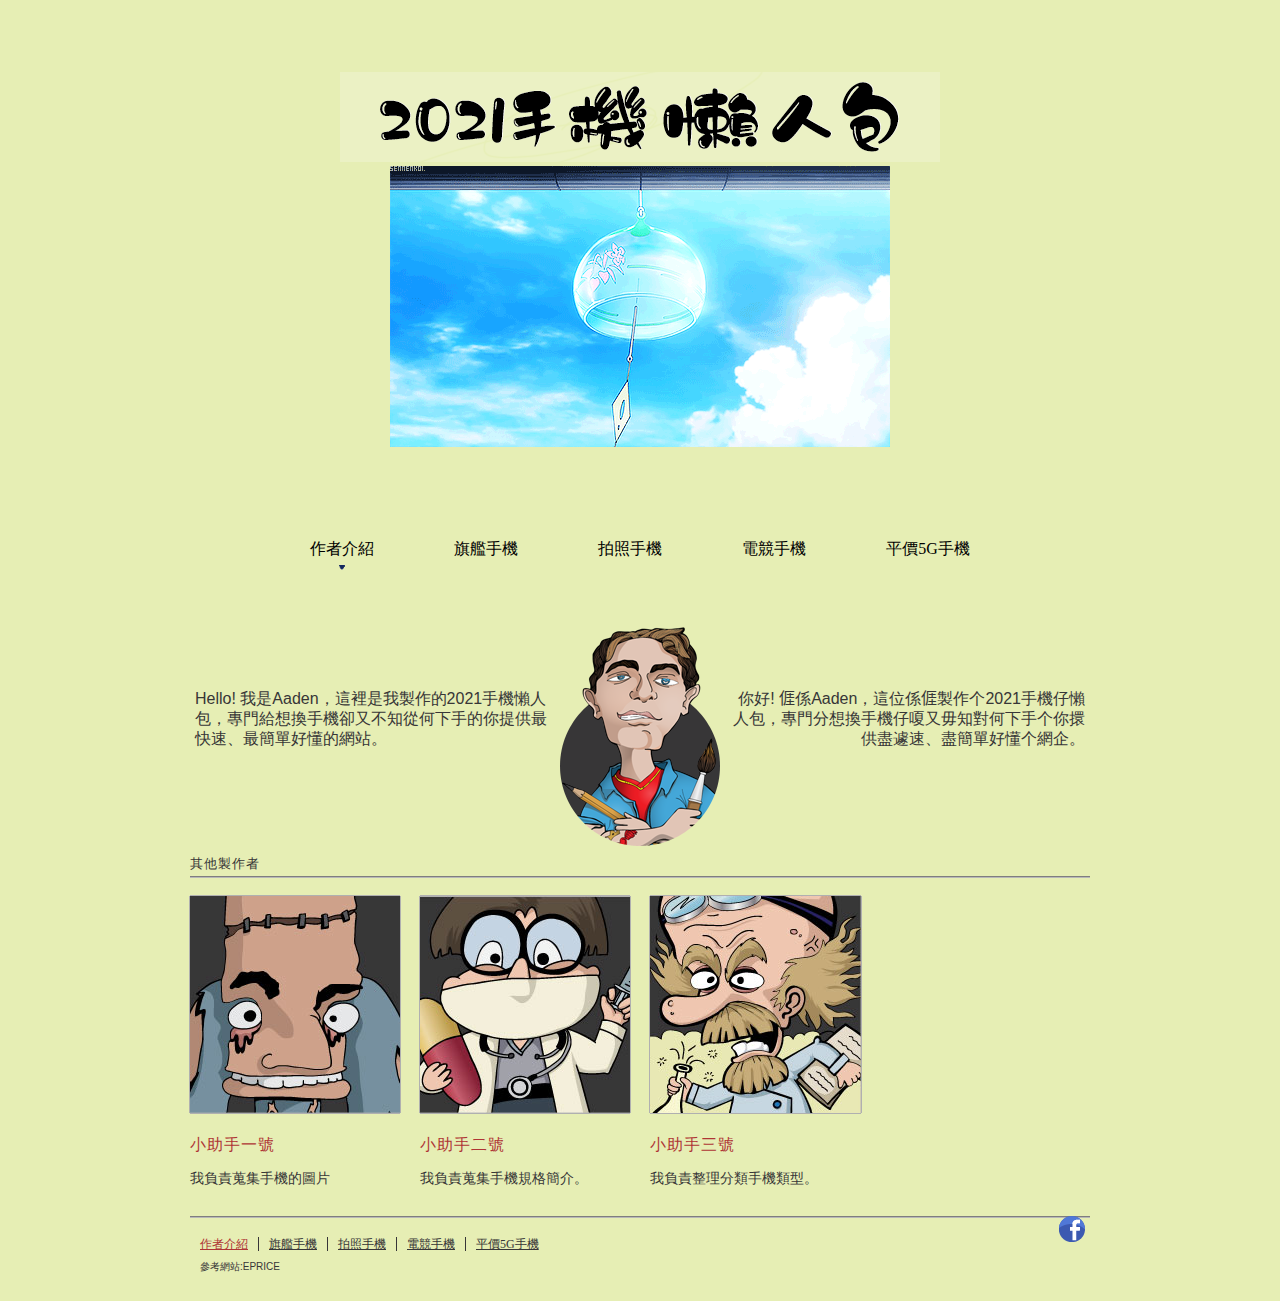
<file: index.html>
<!DOCTYPE html>
<!-- Website template by freewebsitetemplates.com -->
<html>
<head>
	<meta charset="UTF-8">
	<title>2021手機懶人包</title>
	<link href="https://tauhu.tw/tauhu-oo.css" rel="stylesheet">
	<link rel="stylesheet" href="css/style.css" type="text/css">
	<style type="text/css">
		p{
			font-family: tauhu-oo, PingFangTC-Regular, "Microsoft JhengHei", sans-serif;
		}

	</style>
</head>
<body>
	<br><br><br><br>
	<a href="index.html" id="logo"><img src="images/07.png" alt="LOGO"></a>
	<div id="header">
		<div>
			
			<div id="navigation">
				<br><br><br><br><br><br><br><br><br><br><br><br><br><br>
				<ul>
					<li class="selected">
						<a href="index.html">作者介紹</a>
					</li>
					<li>
						<a href="work.html">旗艦手機</a>
					</li>
					<li>
						<a href="blog.html">拍照手機</a>
					</li>
					<li>
						<a href="about.html">電競手機</a>
					</li>
					<li>
						<a href="contact.html">平價5G手機</a>
					</li>
				</ul>
			</div>
		</div>
	</div>
	<div id="page">
		<div id="contents">
			<div id="welcome">
				<p>
					Hello! 我是Aaden，這裡是我製作的2021手機懶人包，專門給想換手機卻又不知從何下手的你提供最快速、最簡單好懂的網站。
				</p>
				<img src="images/artist-small.png" alt="Welcome">
				<p>
					你好! 𠊎係Aaden，這位係𠊎製作个2021手機仔懶人包，專門分想換手機仔嗄又毋知對何下手个你擐供盡遽速、盡簡單好懂个網企。
				</p>
			</div>
			<div id="featured">
				<h5>其他製作者</h5>
				<ul>
					
					<li>
						<a href="work.html"><img src="images/zombie.jpg" alt="Illustration"></a>
						<h4>小助手一號</h4>
						<p>
							我負責蒐集手機的圖片
						</p>
					</li>
					<li>
						<a href="work.html"><img src="images/doctor.jpg" alt="Illustration"></a>
						<h4>小助手二號</h4>
						<p>
							我負責蒐集手機規格簡介。
						</p>
					</li>
					<li>
						<a href="work.html"><img src="images/scientist.jpg" alt="Illustration"></a>
						<h4>小助手三號</h4>
						<p>
							我負責整理分類手機類型。
						</p>
					</li>
				</ul>
			</div>
			
		<div id="footer">
			<div id="connect">
						<a href="https://www.facebook.com/epriceTW/" target="_blank" class="facebook"></a> 
			</div><br>
			<ul class="navigation">
				<li class="selected">
					<a href="index.html">作者介紹</a>
				</li>
				<li>
					<a href="work.html">旗艦手機</a>
				</li>
				<li>
					<a href="blog.html">拍照手機</a>
				</li>
				<li>
					<a href="about.html">電競手機</a>
				</li>
				<li>
					<a href="contact.html">平價5G手機</a>
				</li>
			</ul>
			<p class="uppercase">
				
				參考網站:ePrice
			</p>
		
		</div>
	</div>
</body>
</html>
</file>
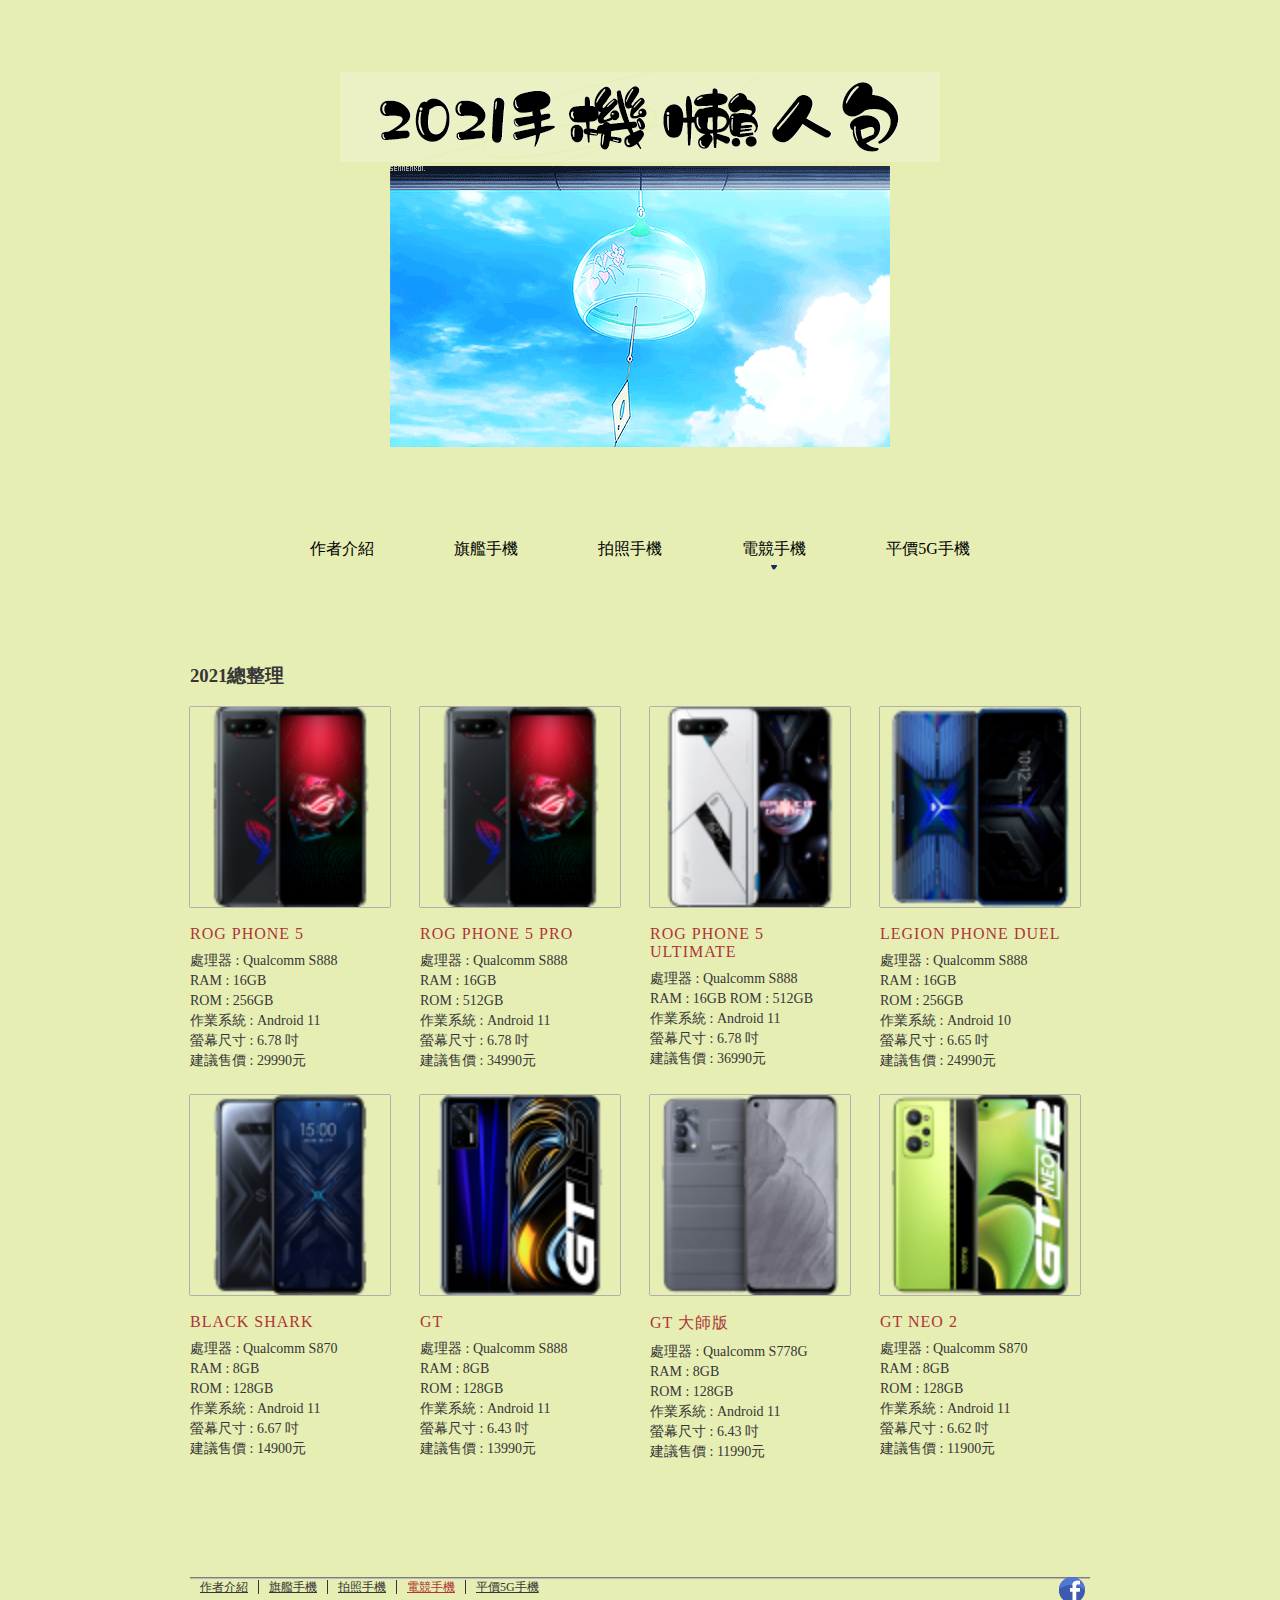
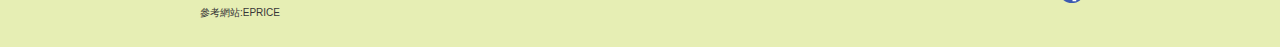
<file: about.html>
<!DOCTYPE html>
<!-- Website template by freewebsitetemplates.com -->
<html>
<head>
	<meta charset="UTF-8">
	<title>2021手機懶人包-電競手機</title>
	<link rel="stylesheet" href="css/style.css" type="text/css">
</head>
<body>
	<br><br><br><br>
	<a href="index.html" id="logo"><img src="images/07.png" alt="LOGO"></a>
	<div id="header">
		<div>
			
			<div id="navigation">
				<br><br><br><br><br><br><br><br><br><br><br><br><br><br>
				<ul>
					<li>
						<a href="index.html">作者介紹</a>
					</li>
					<li>
						<a href="work.html">旗艦手機</a>
					</li>
					<li>
						<a href="blog.html">拍照手機</a>
					</li>
					<li  class="selected">
						<a href="about.html">電競手機</a>
					</li>
					<li>
						<a href="contact.html">平價5G手機</a>
					</li>
				</ul>
			</div>
		</div>
	</div>
	<div id="page">
		<div id="contents">
			<div id="about">
			<h3>2021總整理</h3>
				<ul id="gallery">
					<li>
						<a href="work.html"><img src="images/ROG Phone 5.png" alt="ROG Phone 5" height="200"></a>
						<h4>ROG Phone 5</h4>
						<p>
							處理器 : Qualcomm S888 <br> 
							RAM : 16GB <br> 
							ROM : 256GB <br> 
							作業系統 : Android 11 <br> 
							螢幕尺寸 : 6.78 吋 <br> 
							建議售價 : 29990元 <br> 
						</p>					
					</li>

					<li>
						<a href="work.html"><img src="images/ROG Phone 5 Pro.png" alt="ROG Phone 5 Pro" height="200"></a>
						<h4>ROG Phone 5 Pro</h4>
						<p>
							處理器 : Qualcomm S888 <br> 
							RAM : 16GB <br> 
							ROM : 512GB <br> 
							作業系統 : Android 11 <br> 
							螢幕尺寸 : 6.78 吋 <br> 
							建議售價 : 34990元 <br> 
						</p>					
					</li>


					<li>
						<a href="work.html"><img src="images/ROG Phone 5 Ultimate.png" alt="ROG Phone 5 Ultimate" height="200"></a>
						<h4>ROG Phone 5 Ultimate</h4>
						<p>
							處理器 : Qualcomm S888 <br> 
							RAM : 16GB 
							ROM : 512GB <br> 
							作業系統 : Android 11 <br> 
							螢幕尺寸 : 6.78 吋 <br> 
							建議售價 : 36990元 <br> 
						</p>					
					</li>


					<li>
						<a href="work.html"><img src="images/Legion Phone Duel.png" alt="Legion Phone Duel" height="200"></a>
						<h4>Legion Phone Duel</h4>
						<p>
							處理器 : Qualcomm S888 <br> 
							RAM : 16GB <br> 
							ROM : 256GB <br> 
							作業系統 : Android 10<br> 
							螢幕尺寸 : 6.65 吋 <br> 
							建議售價 : 24990元 <br> 
						</p>					
					</li>


					<li>
						<a href="work.html"><img src="images/Black shark.png" alt="Black shark" height="200"></a>
						<h4>Black shark</h4>
						<p>
							處理器 : Qualcomm S870 <br> 
							RAM : 8GB <br> 
							ROM : 128GB <br> 
							作業系統 : Android 11 <br> 
							螢幕尺寸 : 6.67 吋 <br> 
							建議售價 : 14900元 <br> 
						</p>					
					</li>



					<li>
						<a href="work.html"><img src="images/GT.png" alt="GT" height="200"></a>
						<h4>GT</h4>
						<p>
							處理器 : Qualcomm S888 <br> 
							RAM : 8GB <br> 
							ROM : 128GB <br> 
							作業系統 : Android 11 <br> 
							螢幕尺寸 : 6.43 吋 <br> 
							建議售價 : 13990元 <br> 
						</p>					
					</li>



					<li>
						<a href="work.html"><img src="images/GT 大師版.png" alt="GT 大師版" height="200"></a>
						<h4>GT 大師版</h4>
						<p>
							處理器 : Qualcomm S778G <br> 
							RAM : 8GB <br> 
							ROM : 128GB <br> 
							作業系統 : Android 11 <br> 
							螢幕尺寸 : 6.43 吋 <br> 
							建議售價 : 11990元 <br> 
						</p>					
					</li>





					<li>
						<a href="work.html"><img src="images/GT Neo 2.png" alt="GT Neo 2" height="200"></a>
						<h4>GT Neo 2</h4>
						<p>
							處理器 : Qualcomm S870 <br> 
							RAM : 8GB <br> 
							ROM : 128GB <br> 
							作業系統 : Android 11 <br> 
							螢幕尺寸 : 6.62 吋 <br> 
							建議售價 : 11900元 <br> 
						</p>					
					</li>




		</div>
		<div id="footer">
			<div id="connect">
						<a href="https://www.facebook.com/epriceTW/" target="_blank" class="facebook"></a> 
			</div>
			<ul class="navigation">
				<li>
					<a href="index.html">作者介紹</a>
				</li>
				<li>
					<a href="work.html">旗艦手機</a>
				</li>
				<li>
					<a href="blog.html">拍照手機</a>
				</li>
				<li  class="selected">
					<a href="about.html">電競手機</a>
				</li>
				<li>
					<a href="contact.html">平價5G手機</a>
				</li>
			</ul>
            <p class="uppercase">
				
				參考網站:ePrice
			</p>
		</div>
	</div>
</body>
</html>
</file>
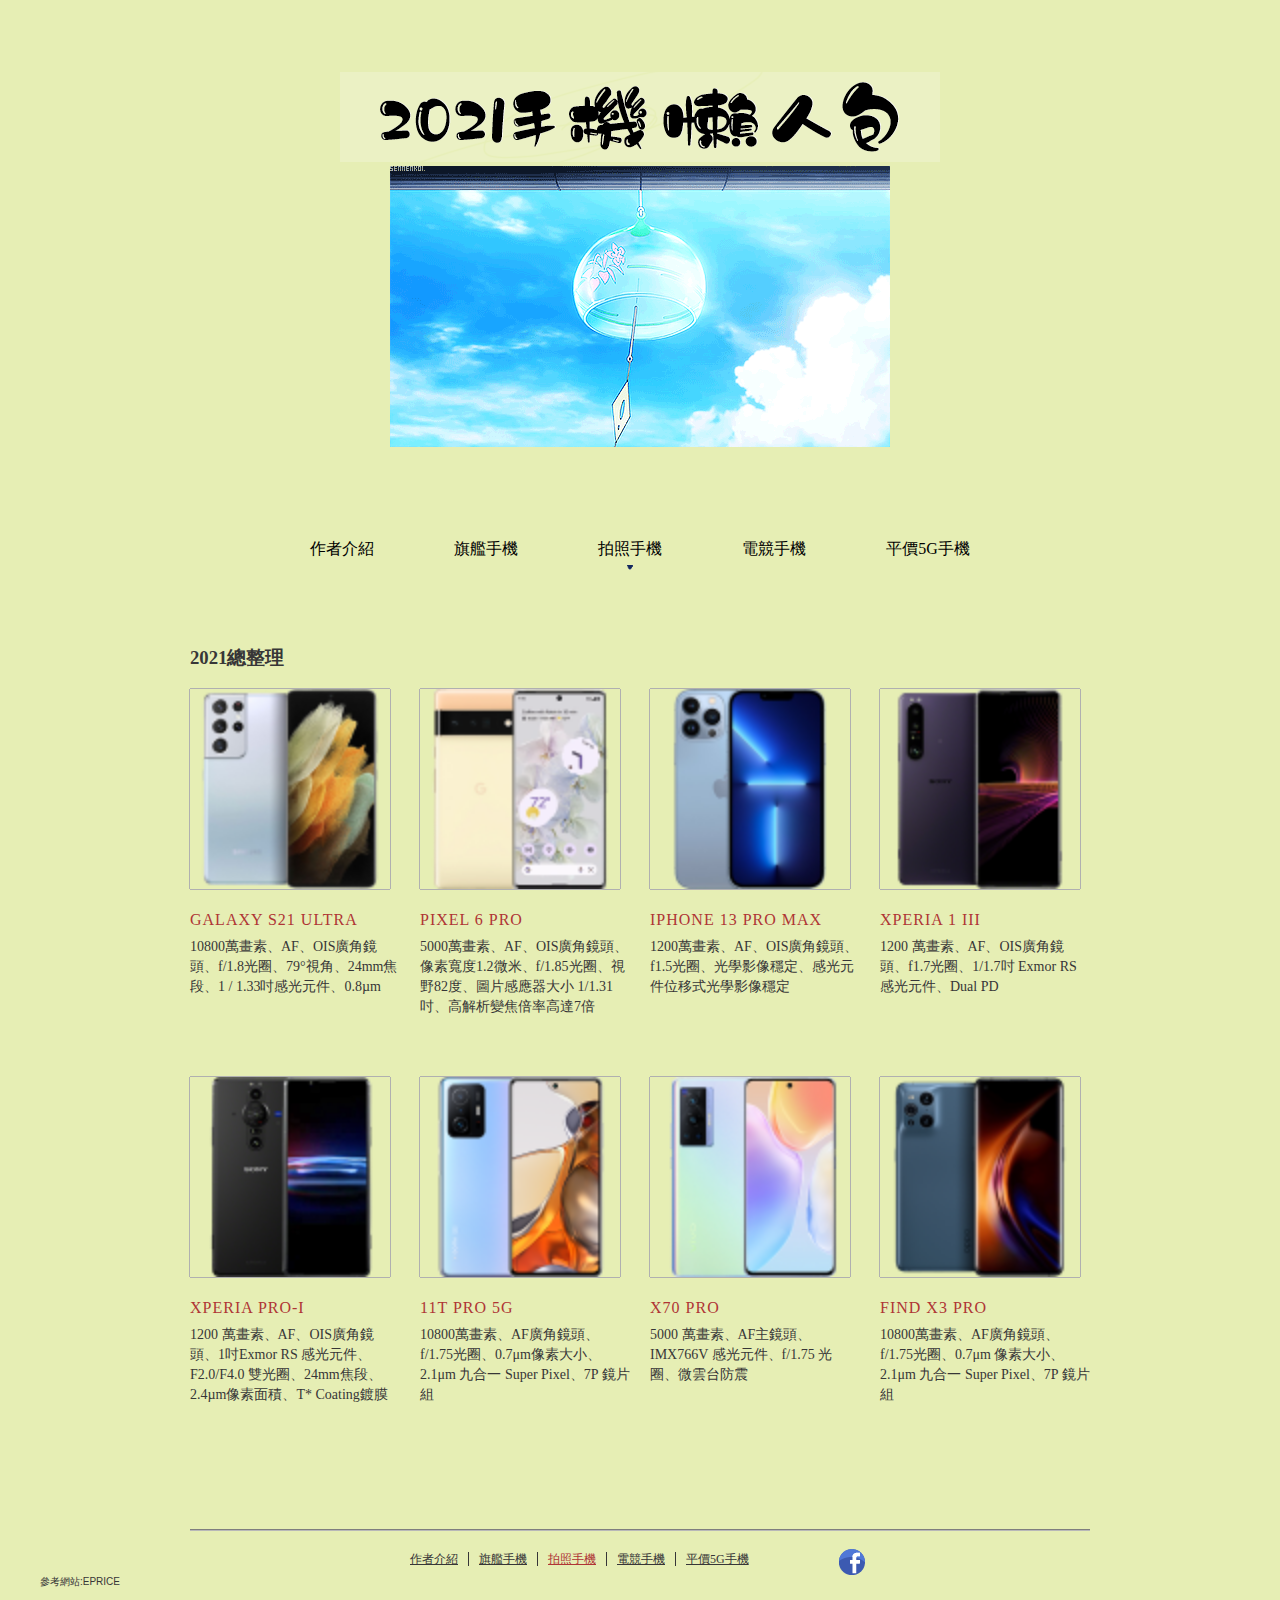
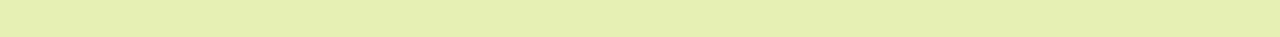
<file: blog.html>
<!DOCTYPE html>
<!-- Website template by freewebsitetemplates.com -->
<html>
<head>
	<meta charset="UTF-8">
	<title>2021手機懶人包-拍照手機</title>
	<link rel="stylesheet" href="css/style.css" type="text/css">
</head>
<body>
	<br><br><br><br>
	<a href="index.html" id="logo"><img src="images/07.png" alt="LOGO"></a>
	<div id="header">
		<div>
			
			<div id="navigation">
				<br><br><br><br><br><br><br><br><br><br><br><br><br><br>
				<ul>
					<li>
						<a href="index.html">作者介紹</a>
					</li>
					<li>
						<a href="work.html">旗艦手機</a>
					</li>
					<li class="selected">
						<a href="blog.html">拍照手機</a>
					</li>
					<li>
						<a href="about.html">電競手機</a>
					</li>
					<li>
						<a href="contact.html">平價5G手機</a>
					</li>
				</ul>
			</div>
		</div>
	</div>
	<div id="page">
		<div id="contents">
			<div>
				<h3>2021總整理</h3>
				<ul id="gallery">

					<li>
						<a href="work.html"><img src="images/Galaxy S21 Ultra.png" alt="Galaxy S21 Ultra" height="200"></a>
						<h4>Galaxy S21 Ultra</h4>
						<p>
							10800萬畫素、AF、OIS廣角鏡頭、f/1.8光圈、79°視角、24mm焦段、1 / 1.33吋感光元件、0.8µm<br>
                        </p>                              
					</li>



					<li>
						<a href="work.html"><img src="images/Pixel 6 Pro.png" alt="Pixel 6 Pro" height="200"></a>
						<h4>Pixel 6 Pro</h4>
						<p>
							5000萬畫素、AF、OIS廣角鏡頭、像素寬度1.2微米、f/1.85光圈、視野82度、圖片感應器大小 1/1.31吋、高解析變焦倍率高達7倍<br>
                        </p>                              
					</li>



					<li>
						<a href="work.html"><img src="images/iPhone 13 Pro Max.png" alt="iPhone 13 Pro Max" height="200"></a>
						<h4>iPhone 13 Pro Max</h4>
						<p>
							1200萬畫素、AF、OIS廣角鏡頭、f1.5光圈、光學影像穩定、感光元件位移式光學影像穩定<br>
                        </p>                              
					</li>




					<li>
						<a href="work.html"><img src="images/Xperia 1 III.png" alt="Xperia 1 III " height="200"></a>
						<h4>Xperia 1 III </h4>
						<p>
							1200 萬畫素、AF、OIS廣角鏡頭、f1.7光圈、1/1.7吋 Exmor RS 感光元件、Dual PD<br>
                        </p>                              
					</li>

					<li>
						<a href="work.html"><img src="images/Xperia PRO-I.png" alt="Xperia PRO-I " height="200"></a>
						<h4>Xperia PRO-I</h4>
						<p>
							1200 萬畫素、AF、OIS廣角鏡頭、1吋Exmor RS 感光元件、F2.0/F4.0 雙光圈、24mm焦段、2.4µm像素面積、T* Coating鍍膜<br>
                        </p>                              
					</li>


					<li>
						<a href="work.html"><img src="images/11T Pro 5G.png" alt="11T Pro 5G " height="200"></a>
						<h4>11T Pro 5G </h4>
						<p>
							10800萬畫素、AF廣角鏡頭、f/1.75光圈、0.7μm像素大小、 2.1μm 九合一 Super Pixel、7P 鏡片組<br>
                        </p>                              
					</li>


					<li>
						<a href="work.html"><img src="images/X70 Pro.png" alt="X70 Pro " height="200"></a>
						<h4>X70 Pro</h4>
						<p>
							5000 萬畫素、AF主鏡頭、IMX766V 感光元件、f/1.75 光圈、微雲台防震<br>
                        </p>                              
					</li>


					<li>
						<a href="work.html"><img src="images/Find X3 Pro.png" alt="Find X3 Pro " height="200"></a>
						<h4>Find X3 Pro</h4>
						<p>
							10800萬畫素、AF廣角鏡頭、f/1.75光圈、0.7μm 像素大小、 2.1μm 九合一 Super Pixel、7P 鏡片組<br>
                        </p>                              
					</li>






					</ul>
				</div>
			</div>
		</div>
		<div id="footer" >
			<div id="connect" style="padding-right: 380px;">
				<a href="https://www.facebook.com/epriceTW/" target="_blank" class="facebook"></a> 
			</div>
			<ul class="navigation"style="padding-left: 370px;" >
				<li>
					<a href="index.html">作者介紹</a>
				</li>
				<li>
					<a href="work.html">旗艦手機</a>
				</li>
				<li  class="selected">
					<a href="blog.html">拍照手機</a>
				</li>
				<li>
					<a href="about.html">電競手機</a>
				</li>
				<li>
					<a href="contact.html">平價5G手機</a>
				</li>
			</ul>
            <p class="uppercase">				
				參考網站:ePrice 
			</p>
		</div>
	</div>
</body>
</html>
</file>
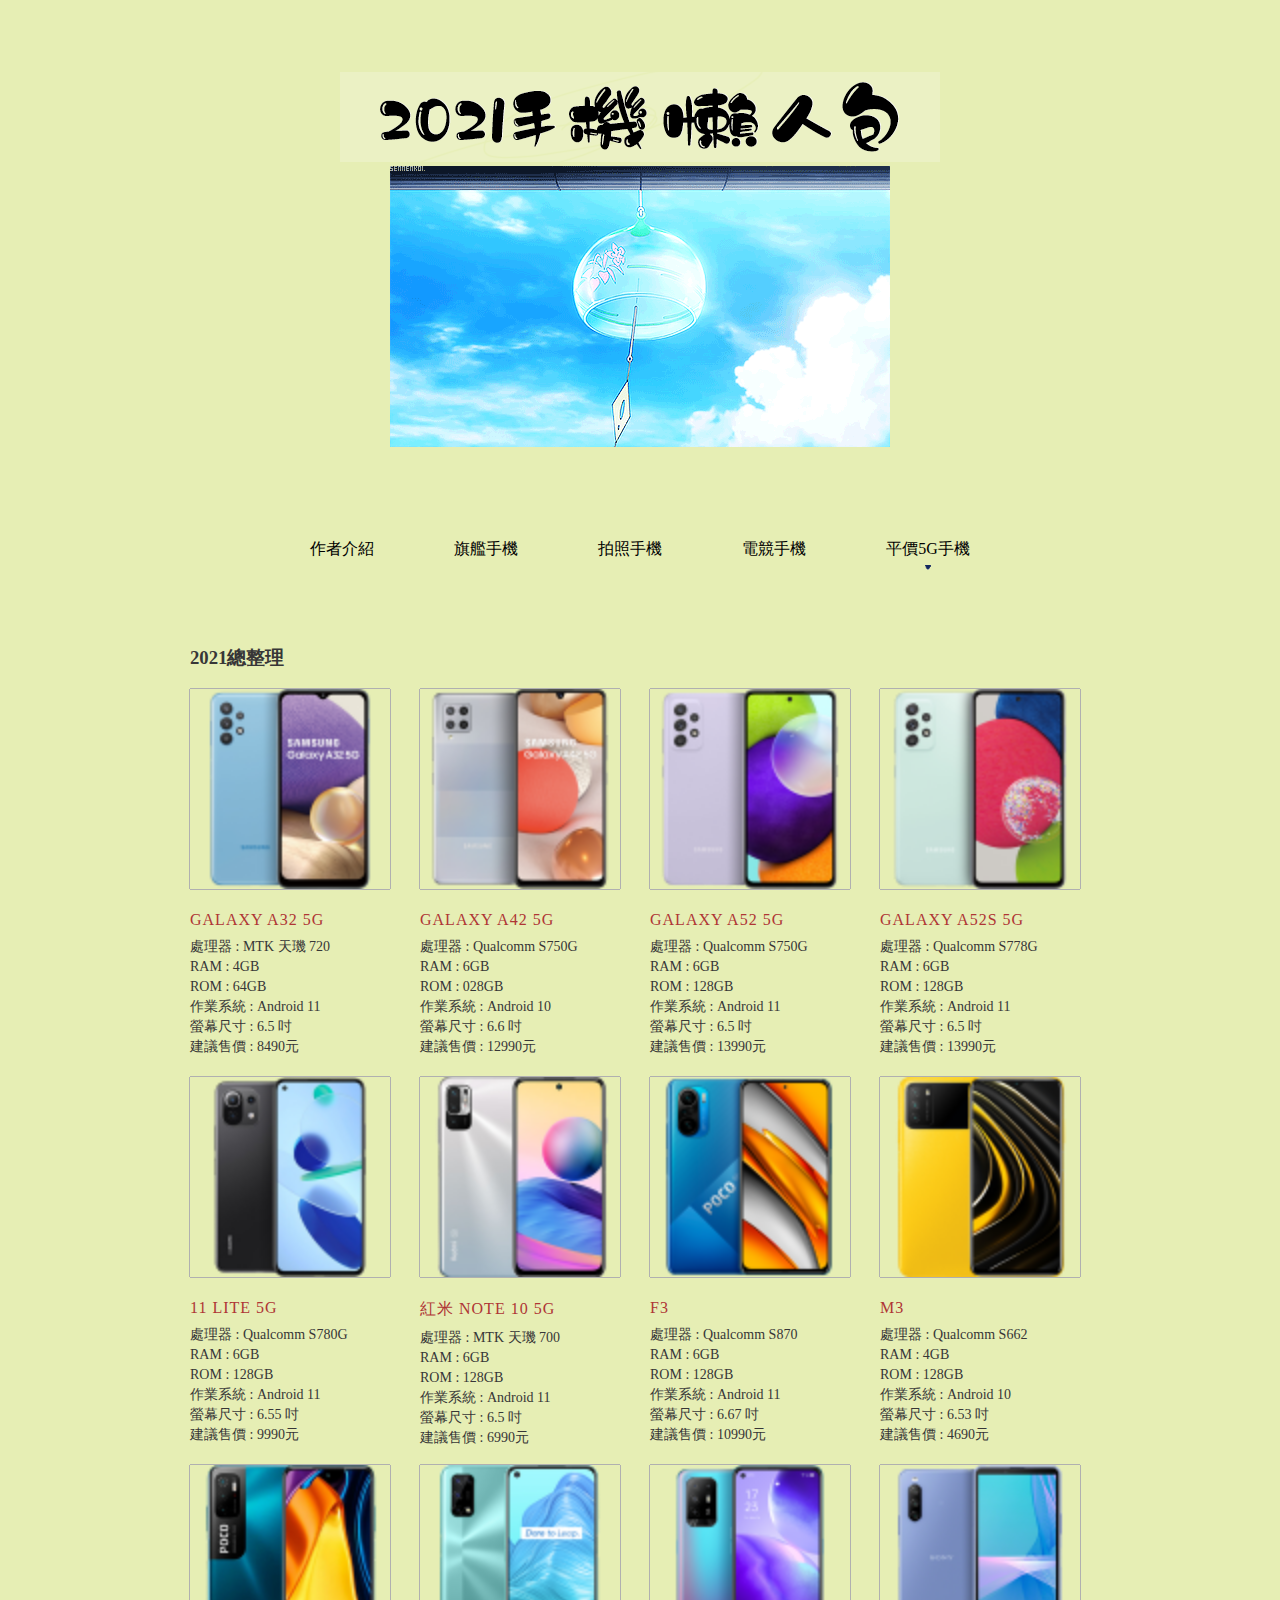
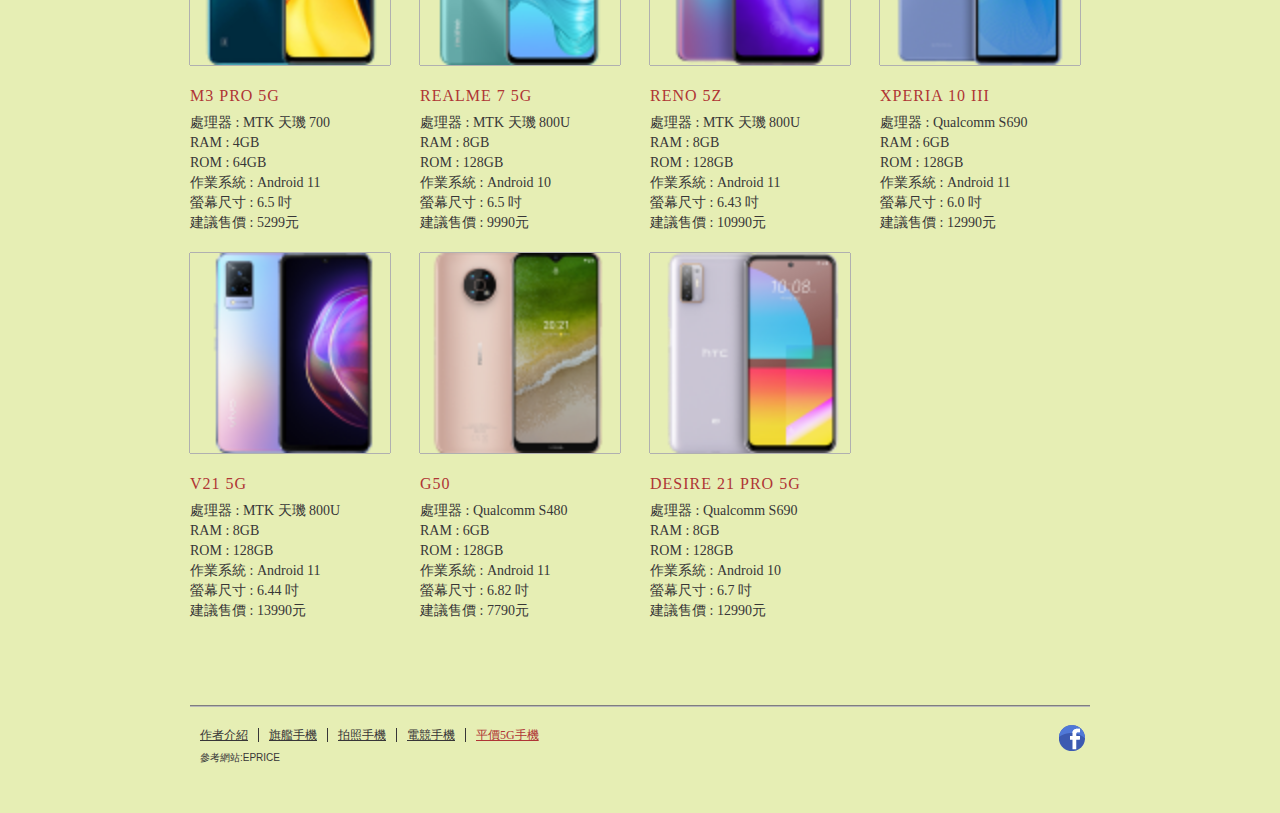
<file: contact.html>
<!DOCTYPE html>
<!-- Website template by freewebsitetemplates.com -->
<html>
<head>
	<meta charset="UTF-8">
	<title>2021手機懶人包-平價5G手機</title>
	<link rel="stylesheet" href="css/style.css" type="text/css">
</head>
<body>
	<br><br><br><br>
	<a href="index.html" id="logo"><img src="images/07.png" alt="LOGO"></a>
	<div id="header">
		<div>
			
			<div id="navigation">
				<br><br><br><br><br><br><br><br><br><br><br><br><br><br>
				<ul>
					<li>
						<a href="index.html">作者介紹</a>
					</li>
					<li>
						<a href="work.html">旗艦手機</a>
					</li>
					<li>
						<a href="blog.html">拍照手機</a>
					</li>
					<li>
						<a href="about.html">電競手機</a>
					</li>
					<li  class="selected">
						<a href="contact.html">平價5G手機</a>
					</li>
				</ul>
			</div>
		</div>
	</div>
	<div id="page">
		<div id="contents">
			<div id="contact">
			<h3>2021總整理</h3>
				<ul id="gallery">
					<li>
						<a href="work.html"><img src="images/Galaxy A32 5G.png" alt="Galaxy A32 5G" height="200"></a>
						<h4>Galaxy A32 5G</h4>
						<p>
							處理器 : MTK 天璣 720 <br> 
							RAM : 4GB <br> 
							ROM : 64GB <br> 
							作業系統 : Android 11 <br> 
							螢幕尺寸 : 6.5 吋 <br> 
							建議售價 : 8490元 <br> 
						</p>					
					</li>
					<li>
						<a href="work.html"><img src="images/Galaxy A42 5G.png" alt="Galaxy A42 5G" height="200"></a>
						<h4>Galaxy A42 5G</h4>
						<p>
							處理器 : Qualcomm S750G <br> 
							RAM : 6GB <br> 
							ROM : 028GB <br> 
							作業系統 : Android 10 <br> 
							螢幕尺寸 : 6.6 吋 <br> 
							建議售價 : 12990元 <br> 
						</p>					
					</li>
					<li>
						<a href="work.html"><img src="images/Galaxy A52 5G.png" alt="Galaxy A52 5G" height="200"></a>
						<h4>Galaxy A52 5G</h4>
						<p>
							處理器 : Qualcomm S750G <br> 
							RAM : 6GB <br> 
							ROM : 128GB <br> 
							作業系統 : Android 11 <br> 
							螢幕尺寸 : 6.5 吋 <br> 
							建議售價 : 13990元 <br> 
						</p>					
					</li>
					<li>
						<a href="work.html"><img src="images/Galaxy A52s 5G.png" alt="Galaxy A52s 5G" height="200"></a>
						<h4>Galaxy A52s 5G</h4>
						<p>
							處理器 : Qualcomm S778G <br> 
							RAM : 6GB <br> 
							ROM : 128GB <br> 
							作業系統 : Android 11 <br> 
							螢幕尺寸 : 6.5 吋 <br> 
							建議售價 : 13990元 <br> 
						</p>					
					</li>
					<li>
						<a href="work.html"><img src="images/11 Lite 5G.png" alt="11 Lite 5G" height="200"></a>
						<h4>11 Lite 5G</h4>
						<p>
							處理器 : Qualcomm S780G <br> 
							RAM : 6GB <br> 
							ROM : 128GB <br> 
							作業系統 : Android 11 <br> 
							螢幕尺寸 : 6.55 吋 <br> 
							建議售價 : 9990元 <br> 
						</p>					
					</li>
					<li>
						<a href="work.html"><img src="images/紅米 Note 10 5G.png" alt="紅米 Note 10 5G" height="200"></a>
						<h4>紅米 Note 10 5G</h4>
						<p>
							處理器 : MTK 天璣 700 <br> 
							RAM : 6GB <br> 
							ROM : 128GB <br> 
							作業系統 : Android 11 <br> 
							螢幕尺寸 : 6.5 吋 <br> 
							建議售價 : 6990元 <br> 
						</p>					
					</li>
					<li>
						<a href="work.html"><img src="images/F3.png" alt="F3" height="200"></a>
						<h4>F3</h4>
						<p>
							處理器 : Qualcomm S870 <br> 
							RAM : 6GB <br> 
							ROM : 128GB <br> 
							作業系統 : Android 11 <br> 
							螢幕尺寸 : 6.67 吋 <br> 
							建議售價 : 10990元 <br> 
						</p>					
					</li>
					<li>
						<a href="work.html"><img src="images/M3.png" alt="M3" height="200"></a>
						<h4>M3</h4>
						<p>
							處理器 : Qualcomm S662 <br> 
							RAM : 4GB <br> 
							ROM : 128GB <br> 
							作業系統 : Android 10 <br> 
							螢幕尺寸 : 6.53 吋 <br> 
							建議售價 : 4690元 <br> 
						</p>					
					</li>
					<li>
						<a href="work.html"><img src="images/M3 Pro 5G.png" alt="M3 Pro 5G" height="200"></a>
						<h4>M3 Pro 5G</h4>
						<p>
							處理器 : MTK 天璣 700 <br> 
							RAM : 4GB <br> 
							ROM : 64GB <br> 
							作業系統 : Android 11 <br> 
							螢幕尺寸 : 6.5 吋 <br> 
							建議售價 : 5299元 <br> 
						</p>					
					</li>
					<li>
						<a href="work.html"><img src="images/Realme 7 5G.png" alt="Realme 7 5G" height="200"></a>
						<h4>Realme 7 5G</h4>
						<p>
							處理器 : MTK 天璣 800U <br> 
							RAM : 8GB <br> 
							ROM : 128GB <br> 
							作業系統 : Android 10 <br> 
							螢幕尺寸 : 6.5 吋 <br> 
							建議售價 : 9990元 <br> 
						</p>					
					</li>
					<li>
						<a href="work.html"><img src="images/Reno 5Z.png" alt="Reno 5Z" height="200"></a>
						<h4>Reno 5Z</h4>
						<p>
							處理器 : MTK 天璣 800U <br> 
							RAM : 8GB <br> 
							ROM : 128GB <br> 
							作業系統 : Android 11 <br> 
							螢幕尺寸 : 6.43 吋 <br> 
							建議售價 : 10990元 <br> 
						</p>					
					</li>
					<li>
						<a href="work.html"><img src="images/Xperia 10 III.png" alt="Xperia 10 III" height="200"></a>
						<h4>Xperia 10 III</h4>
						<p>
							處理器 : Qualcomm S690 <br> 
							RAM : 6GB <br> 
							ROM : 128GB <br> 
							作業系統 : Android 11 <br> 
							螢幕尺寸 : 6.0 吋 <br> 
							建議售價 : 12990元 <br> 
						</p>					
					</li>
					<li>
						<a href="work.html"><img src="images/V21 5G.png" alt="V21 5G" height="200"></a>
						<h4>V21 5G</h4>
						<p>
							處理器 : MTK 天璣 800U <br> 
							RAM : 8GB <br> 
							ROM : 128GB <br> 
							作業系統 : Android 11 <br> 
							螢幕尺寸 : 6.44 吋 <br> 
							建議售價 : 13990元 <br> 
						</p>					
					</li>
					<li>
						<a href="work.html"><img src="images/G50.png" alt="G50" height="200"></a>
						<h4>G50</h4>
						<p>
							處理器 : Qualcomm S480 <br> 
							RAM : 6GB <br> 
							ROM : 128GB <br> 
							作業系統 : Android 11 <br> 
							螢幕尺寸 : 6.82 吋 <br> 
							建議售價 : 7790元 <br> 
						</p>					
					</li>
					<li>
						<a href="work.html"><img src="images/Desire 21 Pro 5G.png" alt="Desire 21 Pro 5G" height="200"></a>
						<h4>Desire 21 Pro 5G</h4>
						<p>
							處理器 : Qualcomm S690 <br> 
							RAM : 8GB <br> 
							ROM : 128GB <br> 
							作業系統 : Android 10 <br> 
							螢幕尺寸 : 6.7 吋 <br> 
							建議售價 : 12990元 <br> 
						</p>					
					</li>






			</div>
		</div>
		<div id="footer">
			<div id="connect">
				<a href="https://www.facebook.com/epriceTW/" target="_blank" class="facebook"></a> 
			</div>
			<ul class="navigation">
				<li>
					<a href="index.html">作者介紹</a>
				</li>
				<li>
					<a href="work.html">旗艦手機</a>
				</li>
				<li>
					<a href="blog.html">拍照手機</a>
				</li>
				<li>
					<a href="about.html">電競手機</a>
				</li>
				<li  class="selected">
					<a href="contact.html">平價5G手機</a>
				</li>
			</ul>
            <p class="uppercase">
				
				參考網站:ePrice
			</p>
	</div>
</body>
</html>
</file>
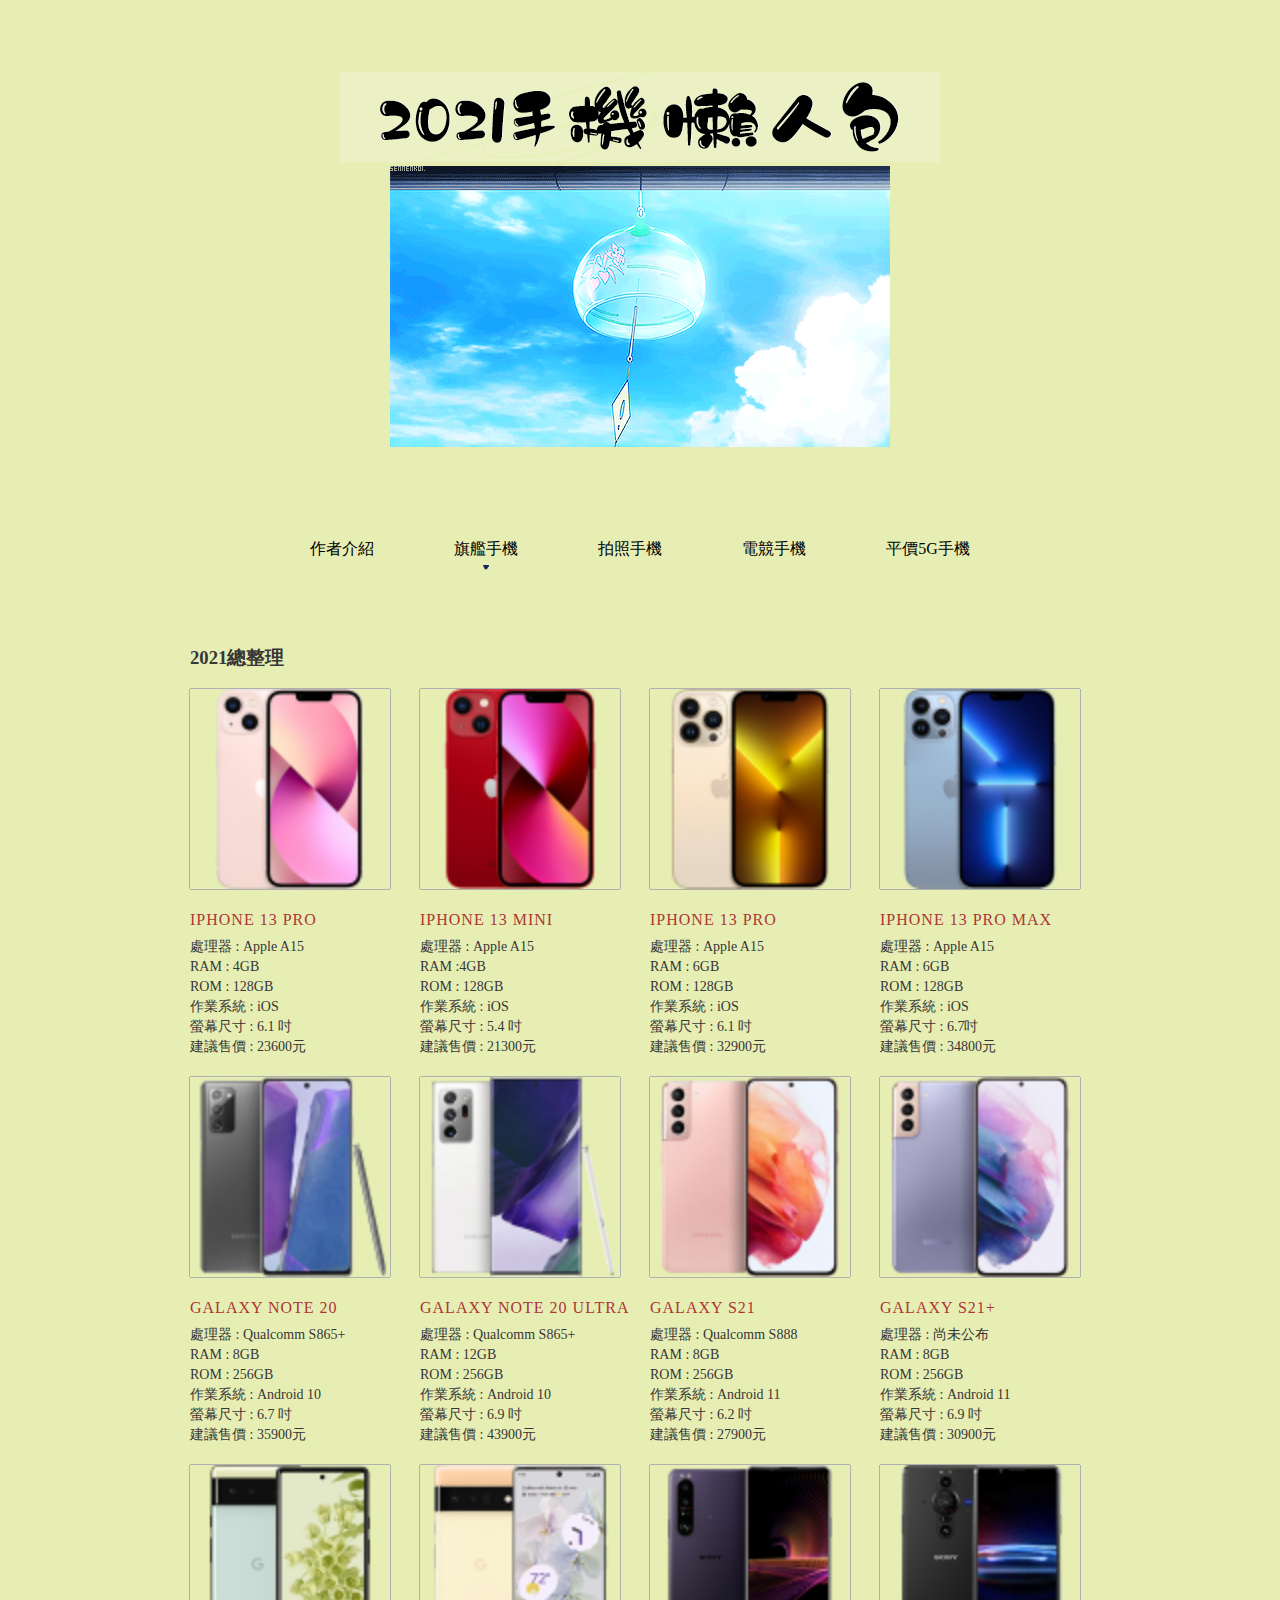
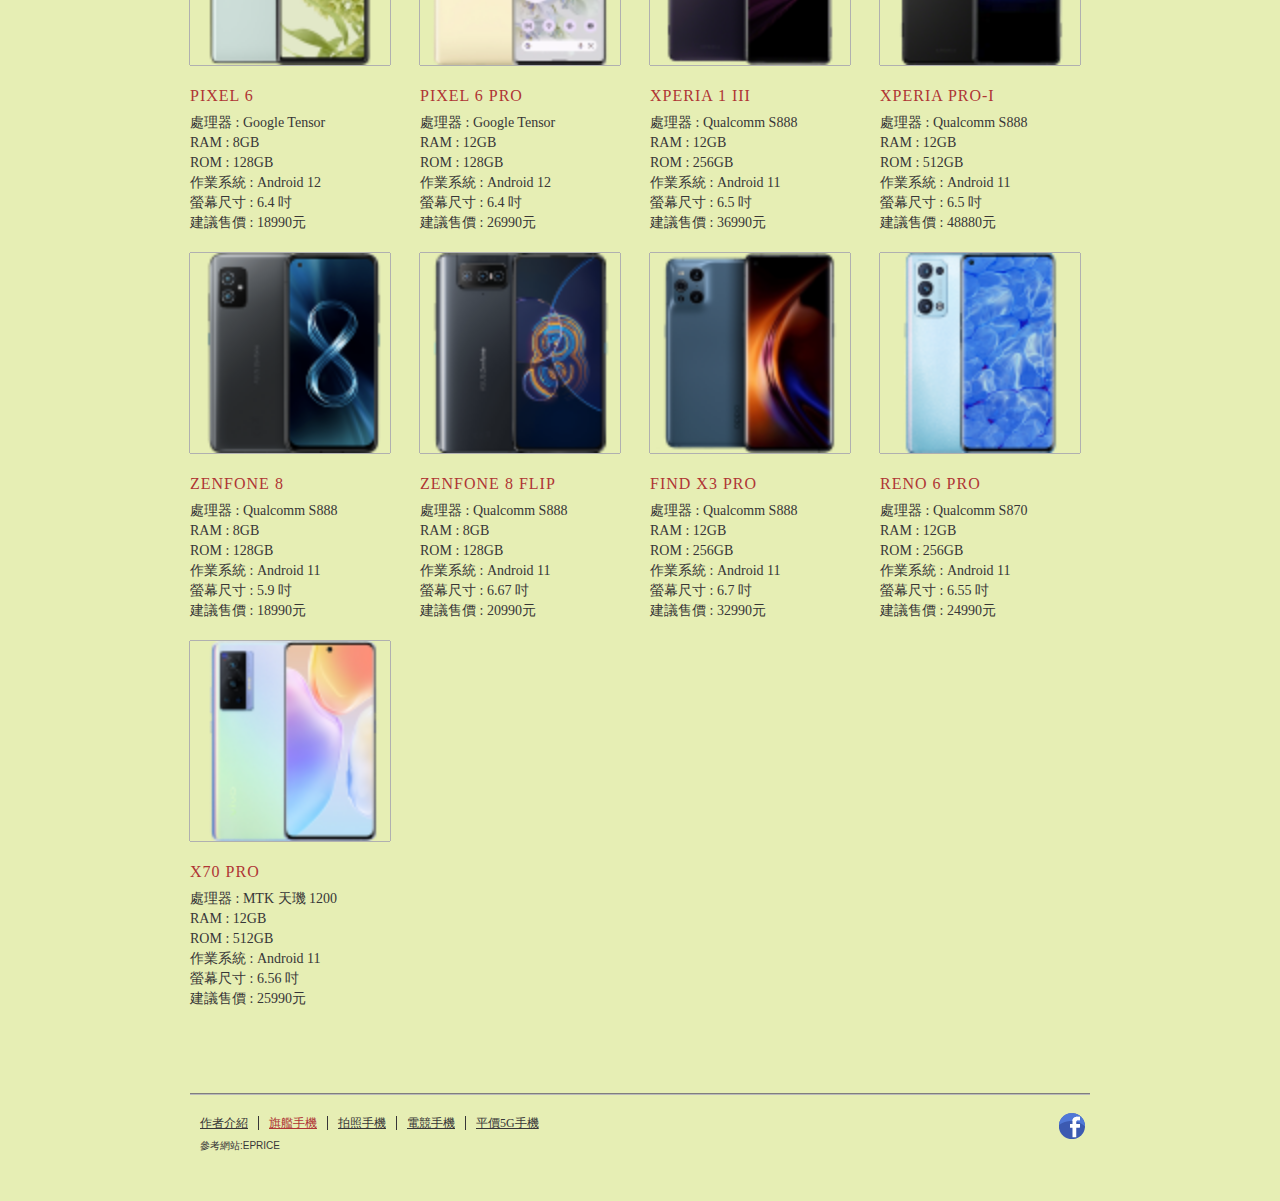
<file: work.html>
<!DOCTYPE html>
<!-- Website template by freewebsitetemplates.com -->
<html>
<head>
	<meta charset="UTF-8">
	<title>2021手機懶人包-旗艦手機</title>
	<link rel="stylesheet" href="css/style.css" type="text/css">
</head>
<body>
	<br><br><br><br>
	<a href="index.html" id="logo"><img src="images/07.png" alt="LOGO" ></a>
	<div id="header">
		<div>
			
			<div id="navigation">
				<br><br><br><br><br><br><br><br><br><br><br><br><br><br>
				<ul>
					<li >
						<a href="index.html">作者介紹</a>
					</li>
					<li class="selected">
						<a href="work.html">旗艦手機</a>
					</li>
					<li>
						<a href="blog.html">拍照手機</a>
					</li>
					<li>
						<a href="about.html">電競手機</a>
					</li>
					<li>
						<a href="contact.html">平價5G手機</a>
					</li>
				</ul>
			</div>
		</div>
	</div>
	<div id="page">
		<div id="contents">
			<div>
				<h3>2021總整理</h3>
				<ul id="gallery">
					<!--apple-->					

					<li>
						<a href="work.html"><img src="images/iPhone 13.png" alt="iPhone 13" height="200"></a>
						<h4>iPhone 13 Pro</h4>
						<p>
							處理器 : Apple A15 <br> 
							RAM : 4GB <br> 
							ROM : 128GB <br> 
							作業系統 : iOS <br> 
							螢幕尺寸 : 6.1 吋 <br> 
							建議售價 : 23600元 <br> 
						</p>					
					</li>


					<li>
						<a href="work.html"><img src="images/iPhone 13 mini.png" alt="iPhone 13 mini" height="200"></a>
						<h4>iPhone 13 mini</h4>
						<p>
							處理器 : Apple A15 <br> 
							RAM :4GB <br> 
							ROM : 128GB <br> 
							作業系統 : iOS <br> 
							螢幕尺寸 : 5.4 吋 <br> 
							建議售價 : 21300元 <br> 
						</p>
					</li>	


					<li>
						<a href="work.html"><img src="images/iPhone 13 Pro.png" alt="iPhone 13 Pro" height="200"></a>
						<h4>iPhone 13 Pro</h4>
						<p>
							處理器 : Apple A15 <br> 
							RAM : 6GB <br> 
							ROM : 128GB <br> 
							作業系統 : iOS <br> 
							螢幕尺寸 : 6.1 吋 <br> 
							建議售價 : 32900元 <br> 
						</p>
					</li>


					<li>
						<a href="work.html"><img src="images/iPhone 13 Pro Max.png" alt="iPhone 13 Pro Max" height="200"> </a>

						<h4>iPhone 13 Pro Max</h4>
						<p>
							處理器 : Apple A15 <br>
							RAM : 6GB <br>
							ROM : 128GB <br>
							作業系統 : iOS <br>
							螢幕尺寸 : 6.7吋 <br>
							建議售價 : 34800元 <br>

							<br>
						</p>
					</li>

                    <!--samsung-->				

					<li>
						<a href="work.html"><img src="images/Galaxy Note 20.png" alt="Galaxy Note 20" height="200"></a>
						<h4>Galaxy Note 20</h4>
						<p>
							處理器 : Qualcomm S865+ <br> 
							RAM : 8GB <br> 
							ROM : 256GB <br> 
							作業系統 : Android 10 <br> 
							螢幕尺寸 : 6.7 吋 <br> 
							建議售價 : 35900元 <br> 
						</p>
					</li>

                    <li> 
						<a href="work.html"><img src="images/Galaxy Note 20 Ultra.png" alt="Galaxy Note 20 Ultra" height="200"></a>
						<h4>Galaxy Note 20 Ultra</h4>
						<p>
							處理器 : Qualcomm S865+ <br> 
							RAM : 12GB <br> 
							ROM : 256GB <br> 
							作業系統 : Android 10 <br> 
							螢幕尺寸 : 6.9 吋 <br> 
							建議售價 : 43900元 <br> 
						</p>
					</li>


					<li>
						<a href="work.html"><img src="images/Galaxy S21.png" alt="Galaxy S21" height="200"></a>
						<h4>Galaxy S21</h4>
						<p>
							處理器 : Qualcomm S888 <br> 
							RAM : 8GB <br> 
							ROM : 256GB <br> 
							作業系統 : Android 11 <br> 
							螢幕尺寸 : 6.2 吋 <br> 
							建議售價 : 27900元 <br> 
						</p>
					</li>


					<li>
						<a href="work.html"><img src="images/Galaxy S21+.png" alt="Galaxy S21+" height="200"></a>
						<h4>Galaxy S21+</h4>
						<p>
							處理器 : 尚未公布 <br> 
							RAM : 8GB <br> 
							ROM : 256GB <br> 
							作業系統 : Android 11 <br> 
							螢幕尺寸 : 6.9 吋 <br> 
							建議售價 : 30900元 <br> 
						</p>
					</li>

                    <!--google-->	

					<li>
						<a href="work.html"><img src="images/Pixel 6.png" alt="Pixel 6" height="200"></a>
						<h4>Pixel 6</h4>
						<p>
							處理器 : Google Tensor <br> 
							RAM : 8GB <br> 
							ROM : 128GB <br> 
							作業系統 : Android 12 <br> 
							螢幕尺寸 : 6.4 吋 <br> 
							建議售價 : 18990元 <br> 
						</p>
					</li>


                    <li>
						<a href="work.html"><img src="images/Pixel 6 Pro.png" alt="Pixel 6 Pro" height="200"></a>
						<h4>Pixel 6 Pro</h4>
						<p>
							處理器 : Google Tensor <br> 
							RAM : 12GB <br> 
							ROM : 128GB <br> 
							作業系統 : Android 12 <br> 
							螢幕尺寸 : 6.4 吋 <br> 
							建議售價 : 26990元 <br> 
						</p>
					</li>


                    <!--sony-->	
                    <li>
						<a href="work.html"><img src="images/Xperia 1 III.png" alt="Xperia 1 III" height="200"></a>
						<h4>Xperia 1 III</h4>
						<p>
							處理器 : Qualcomm S888 <br> 
							RAM : 12GB <br> 
							ROM : 256GB <br> 
							作業系統 : Android 11 <br> 
							螢幕尺寸 : 6.5 吋 <br> 
							建議售價 : 36990元 <br> 
						</p>
					</li>


                    <li>
						<a href="work.html"><img src="images/Xperia PRO-I.png" alt="Xperia PRO-I" height="200"></a>
						<h4>Xperia PRO-I</h4>
						<p>
							處理器 : Qualcomm S888 <br> 
							RAM : 12GB <br> 
							ROM : 512GB <br> 
							作業系統 : Android 11 <br> 
							螢幕尺寸 : 6.5 吋 <br> 
							建議售價 : 48880元 <br> 
						</p>
					</li>

                    <!--asus-->	
                    <li>
						<a href="work.html"><img src="images/Zenfone 8.png" alt="Zenfone 8" height="200"></a>
						<h4>Zenfone 8</h4>
						<p>
							處理器 : Qualcomm S888 <br> 
							RAM : 8GB <br> 
							ROM : 128GB <br> 
							作業系統 : Android 11 <br> 
							螢幕尺寸 : 5.9 吋 <br> 
							建議售價 : 18990元 <br> 
						</p>
					</li>



                    <li>
						<a href="work.html"><img src="images/Zenfone 8 Flip.png" alt="Zenfone 8 Flip" height="200"></a>
						<h4>Zenfone 8 Flip</h4>
						<p>
							處理器 : Qualcomm S888 <br> 
							RAM : 8GB <br> 
							ROM : 128GB <br> 
							作業系統 : Android 11 <br> 
							螢幕尺寸 : 6.67 吋 <br> 
							建議售價 : 20990元 <br> 
						</p>
					</li>

                    <!--oppo-->	
                    <li>
						<a href="work.html"><img src="images/Find X3 Pro.png" alt="Find X3 Pro" height="200"></a>
						<h4>Find X3 Pro</h4>
						<p>
							處理器 : Qualcomm S888 <br> 
							RAM : 12GB <br> 
							ROM : 256GB <br> 
							作業系統 : Android 11 <br> 
							螢幕尺寸 : 6.7 吋 <br> 
							建議售價 : 32990元 <br> 
						</p>
					</li>


                    <li>
						<a href="work.html"><img src="images/Reno 6 Pro.png" alt="Reno 6 Pro" height="200"></a>
						<h4>Reno 6 Pro</h4>
						<p>
							處理器 : Qualcomm S870 <br> 
							RAM : 12GB <br> 
							ROM : 256GB <br> 
							作業系統 : Android 11 <br> 
							螢幕尺寸 : 6.55 吋 <br> 
							建議售價 : 24990元 <br> 
						</p>
					</li>


                    <!--vivo-->	
                    <li>
						<a href="work.html"><img src="images/X70 Pro.png" alt="X70 Pro" height="200"></a>
						<h4>X70 Pro</h4>
						<p>
							處理器 : MTK 天璣 1200 <br> 
							RAM : 12GB <br> 
							ROM : 512GB <br> 
							作業系統 : Android 11 <br> 
							螢幕尺寸 : 6.56 吋 <br> 
							建議售價 : 25990元 <br> 
						</p>
					</li>



				</ul>
				
			</div>
		</div>
		<div id="footer">
			<div id="connect">
				<a href="https://www.facebook.com/epriceTW/" target="_blank" class="facebook"></a> 
			</div>
			<ul class="navigation">
				<li >
					<a href="index.html">作者介紹</a>
				</li>
				<li class="selected">
					<a href="work.html">旗艦手機</a>
				</li>
				<li>
					<a href="blog.html">拍照手機</a>
				</li>
				<li>
					<a href="about.html">電競手機</a>
				</li>
				<li>
					<a href="contact.html">平價5G手機</a>
				</li>
			</ul>
			<p class="uppercase">
				
				參考網站:ePrice
			</p>
		</div>
	</div>
</body>
</html>
</file>
<file: css/style.css>
/* Website template by freewebsitetemplates.com */
body {
	background: url(../images/09.png) repeat left top;
	font-family: Georgia, "Times New Roman", Times, serif;
	margin: 0;
}
#page {
	width: 960px;
	margin: 0 auto;
}
img {
	border: 0;
}
/*------------------------------ HEADER ------------------------------*/
#header {
	background: url(../images/03.gif) no-repeat center top;
	height: 450px;
	margin-bottom: 10px;

}
#header > div {
	height: 131px;
	width: 960px;
	margin: 0 auto;
	padding-top: 0px;
	position: relative;
}
/** Logo **/
#logo {
	display: block;
	width: 600px;
	margin: 0 auto;
}
/** Navigation **/
#navigation {
	height: 20px;
	width: 900px;
	padding: 0 30px;
	text-align: center;
	position: absolute;
	bottom: 0;
}
#navigation ul {
	display: inline-block;
	list-style: none;
	margin: 0;
	padding: 0;
	*width: 675px;/** Needed for IE7 **/
}
#navigation ul li {
	float: left;
	line-height: 40px;
}
#navigation ul li a {
	color: #000;
	padding: 0 40px;
	text-decoration: none;
	text-transform: uppercase;
}
#navigation ul li a:hover, #navigation ul li.selected a {
	background: url(../images/bg-menu-selected.png) no-repeat center bottom;
	padding-bottom: 13px;
}
/*------------------------------ CONTENTS ------------------------------*/
#contents {
	color: #373637;
}
#contents > div {
	display: inline-block;
	width: 900px;
	padding: 0 30px;
}
#contents h5 {
	background: url(../images/border.png) no-repeat left bottom;
	font-weight: normal;
	letter-spacing: 1px;
	line-height: 24px;
	margin: 0 0 18px;
	padding-bottom: 2px;
	text-transform: uppercase;
}
#contents h4 {
	color: #af3535;
	font-weight: normal;
	letter-spacing: 1px;
	margin: 0;
	text-transform: uppercase;
}
#contents p {
	color: #373637;
	font-size: 13px;
	line-height: 20px;
	margin: 0;
}
#contents p a {
	color: #373637;
}
#contents a:hover {
	color: #af3535;
}
#welcome {
	height: 222px;
	text-align: center;
}
#welcome p {
	float: left;
	font-size: 16px;
	width: 360px;
	margin: 63px 5px 0;
	text-align: right;
}
#welcome p:first-child {
	text-align: left;
}
#welcome img {
	float: left;
}
#featured {
	margin-bottom: 24px;
}
#featured ul {
	display: inline-block;
	list-style: none;
	margin: 0;
	padding: 0;
}
#featured ul li {
	float: left;
	width: 210px;
	margin-left: 20px;
}
#featured ul li:first-child {
	margin-left: 0;
}
#featured ul li img {
	box-shadow: 1px 0 #b0b0b0, -1px 0 #b0b0b0, 0 -1px #b0b0b0, 0 1px #b0b0b0;
	margin: 0 0 18px;
}
#featured ul li h4 {
	margin-bottom: 12px;
}
#featured ul li p {
	font-size: 14px;
	padding: 0;
}
#articles {
	margin-bottom: 24px;
}
#articles > div {
	float: left;
	width: 440px;
	margin-left: 20px;
}
#articles > div:first-child {
	margin-left: 0;
}
#articles > div ul {
	display: inline-block;
	width: 100%;
	list-style: none;
	margin: 0 0 18px;
	padding: 0;
}
#articles > div:first-child ul li {
	display: inline-block;
	height: 112px;
	width: 100%;
	margin-bottom: 18px;
}
#articles > div:first-child ul li a {
	color: #373637;
	text-decoration: none;
}
#articles > div:first-child ul li img {
	float: left;
	margin-left: 10px;
	margin-right: 20px;
}
#articles > div:first-child ul li p {
	font-size: 13px;
	line-height: 18px;
	margin: 0;
	padding-right: 10px;
}
#articles > div:first-child ul li p span {
	display: block;
	font-size: 12px;
	text-transform: uppercase;
}
#articles > div:first-child ul li p b {
	color: #af3535;
	display: block;
	margin-bottom: 6px;
}
#articles ul.illustrations li {
	float: left;
	width: 90px;
	margin: 0 10px;
}
#articles ul.illustrations li img {
	box-shadow: 1px 0 #b0b0b0, -1px 0 #b0b0b0, 0 -1px #b0b0b0, 0 1px #b0b0b0;
}
/** About **/
#contents > div#about {
	min-height: 900px;
	margin-bottom: 30px;
	padding-top: 18px;
}
#about img {
	float: left;
	margin-right: 40px;
}
#about h4 {
	margin: 30px 0 12px;
	padding-right: 20px;
}
#about p {
	padding-right: 30px;
}
/** MAIN **/
#main {
	float: left;
	min-height: 800px;
	width: 667px;
	margin-right: 10px;
}
/** SIDEBAR **/
#sidebar {
	float: left;
	min-height: 900px;
	width: 213px;
	margin-left: 10px;
}
#sidebar ul.posts {
	list-style: none;
	margin: 0;
	padding: 0;
}
#sidebar ul.posts li {
	font-size: 13px;
	margin-bottom: 20px;
}
#sidebar ul.posts li a {
	color: #af3535;
	text-transform: uppercase;
}
/** Blogs **/
#blogs {
	list-style: none;
	margin: 0;
	padding: 0;
}
#blogs li {
	background: url(../images/border.png) no-repeat left top;
	padding: 20px 10px 0;
}
#blogs li:first-child {
	background: none;
	padding-top: 0;
}
#blogs li span {
	display: block;
	font-size: 13px;
	margin-bottom: 30px;
	text-transform: uppercase;
}
#blogs li p {
	padding-bottom: 20px;
}
#blogs li a.more {
	color: #af3535;
	display: block;
	font-size: 11px;
	margin: 24px 0;
}
/** Contact **/
#contact {
	min-height: 900px;
}
#contact h4 {
	margin-bottom: 20px;
}
#contact p {
	padding-bottom: 20px;
}
#contact p span {
	color: #af3535;
}
/** Work Page **/
#gallery {
	display: inline-block;
	list-style: none;
	width: 920px;
	margin: 0 0 60px -10px;
	padding: 0;
}
#gallery li {
	float: left;
	height: 370px;
	width: 210px;
	margin: 0 10px 18px;
}
#gallery li img {
	box-shadow: 1px 0 #b0b0b0, -1px 0 #b0b0b0, 0 -1px #b0b0b0, 0 1px #b0b0b0;
	margin: 0 0 18px;
}
#gallery li h4 {
	margin-bottom: 8px;
}
#gallery li p {
	font-size: 14px;
	padding: 0;
}
#pagination {
	margin-bottom: 100px;
	text-align: center;
	text-transform: uppercase;
}
#pagination div {
	display: inline-block;
	font-size: 15px;
}
#pagination a {
	color: #373637;
	display: inline-block;
	margin: 0 15px;
}
#pagination a:first-child, #pagination a.last-child {
	font-size: 12px;
}
#pagination a:hover, #pagination a.selected {
	color: #af3535;
}
/*------------------------------ FOOTER ------------------------------*/
#footer {
	background: url(../images/border.png) no-repeat center top;
	padding: 20px 30px 24px;
}
#connect {
	float: right;
	display: inline-block;
}
#connect a {
	float: left;
	background: url(../images/icons.png) no-repeat;
	display: block;
	height: 26px;
	width: 26px;
	margin: 0 5px;
}
#connect a.facebook {
	background-position: 0 0;
}
#connect a.twitter {
	background-position: 0 -38px;
}
#connect a.googleplus {
	background-position: 0 -76px;
}
#connect a.mail {
	background-position: 0 -114px;
}
#footer .navigation {
	display: inline-block;
	list-style: none;
	margin: 0;
	padding: 0;
}
#footer .navigation li {
	float: left;
}
#footer .navigation li a {
	color: #373637;
	font-size: 12px;
	border-left: 1px solid #373637;
	padding: 0 10px;
	text-transform: uppercase;
}
#footer .navigation li:first-child a {
	border-left: 0;
}
#footer .navigation li a:hover, #footer .navigation li.selected a {
	color: #af3535;
}
#footer p {
	clear: both;
	color: #373637;
	font-family: Tahoma, Geneva, sans-serif;
	font-size: 11px;
	margin: 0;
	padding: 0 10px 24px;
}
#footer p a {
	color: #373637;
}
#footer p a:hover {
	color: #af3535;
}
#footer .uppercase {
	font-size: 10px;
	text-transform: uppercase;
}
/** hover state **/
#featured ul li > a:hover, #articles > div ul li > a:hover img,
#gallery li a:hover,
#connect a:hover {
	opacity:0.8;
	filter:alpha(opacity=80); /** Needed for IE8 and below **/
}
</file>
